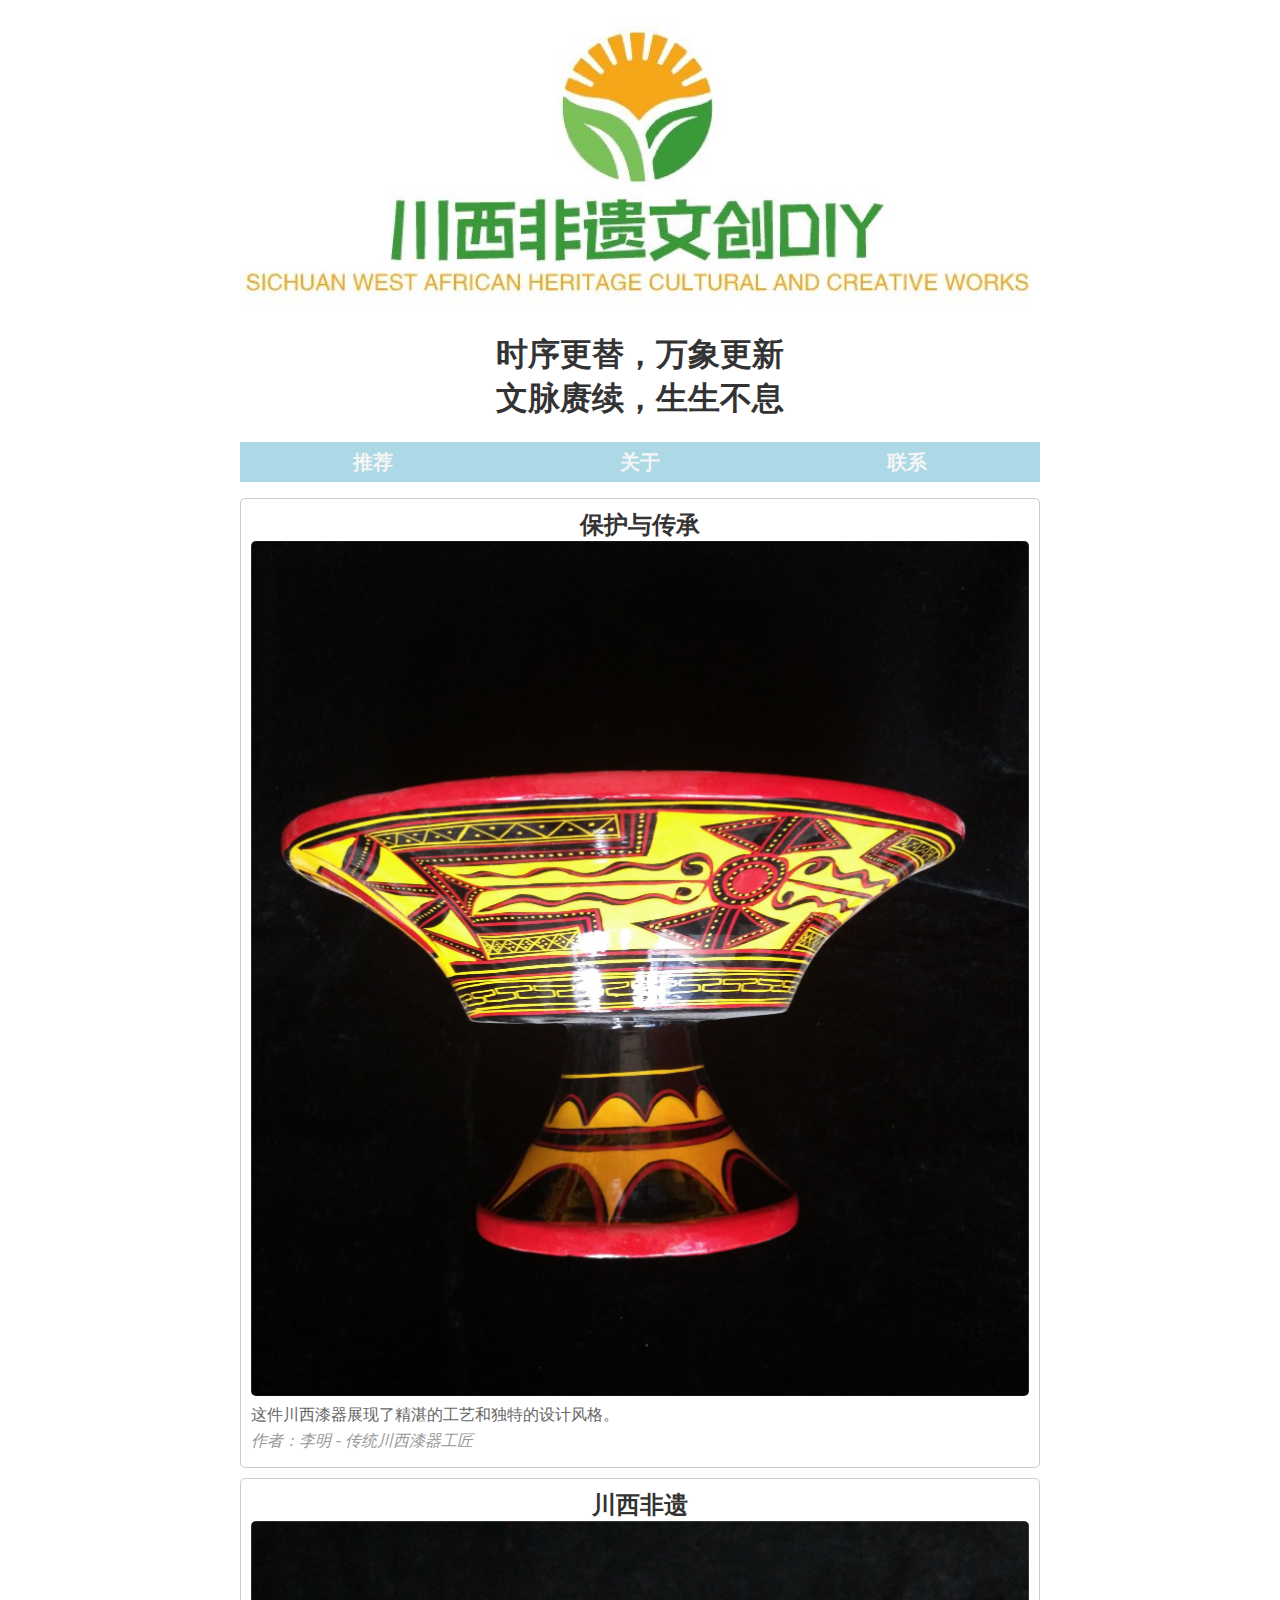
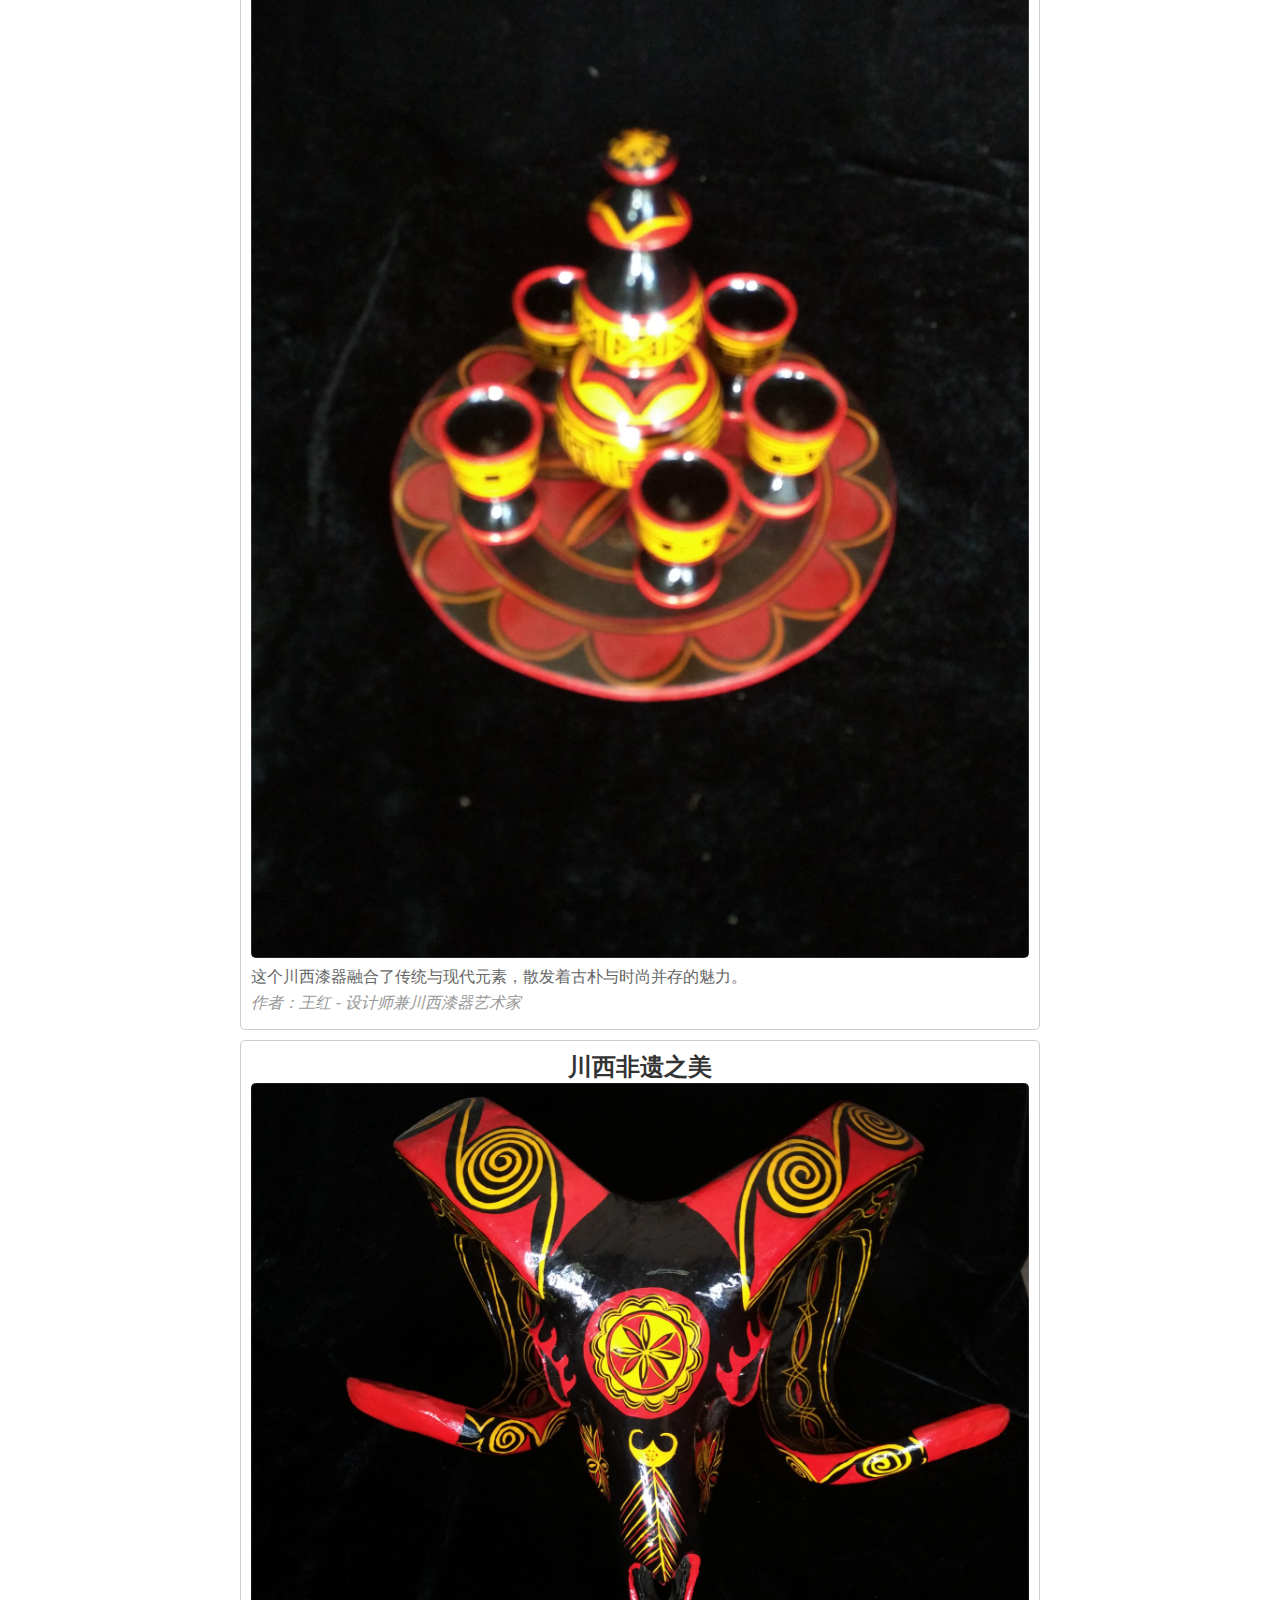
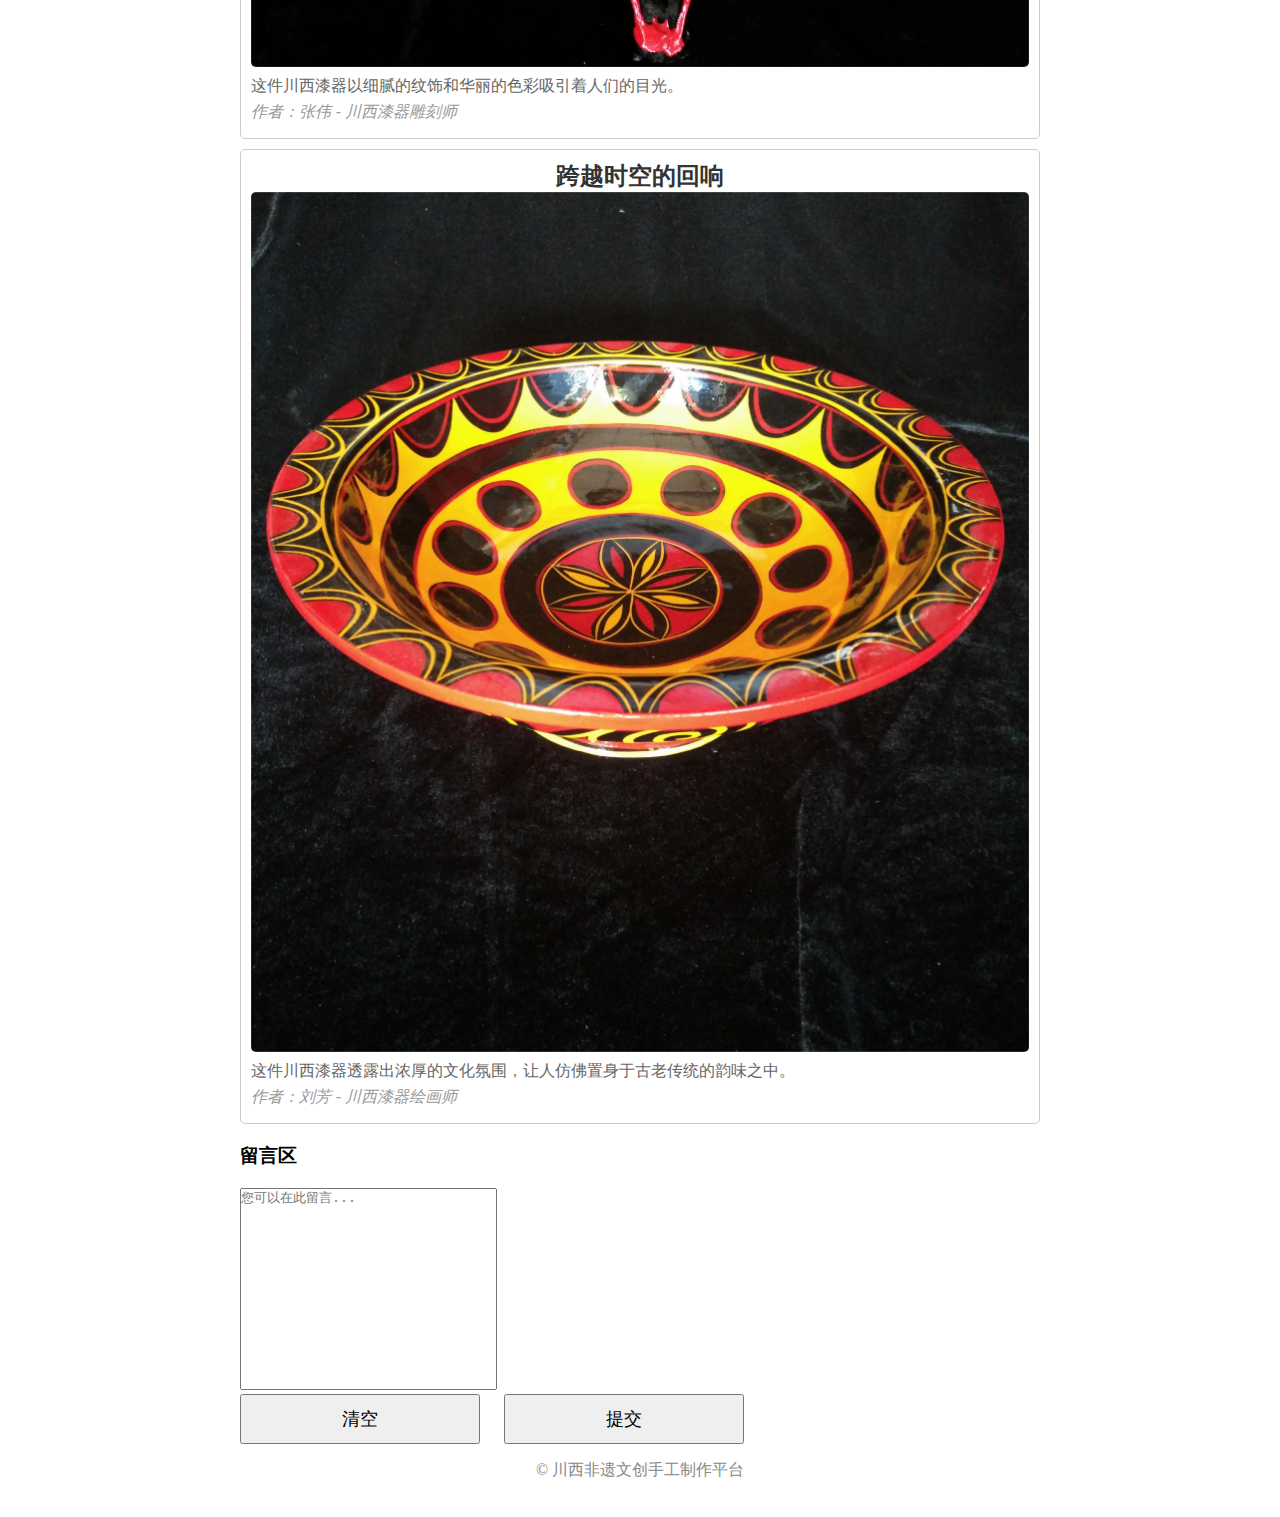
<file: index.html>
<!DOCTYPE html>
<html lang="en">
	<head>
		<meta charset="UTF-8">
		<meta name="viewport" content="width=device-width, initial-scale=1.0">
		<title>川西非遗文创手作平台</title>
		<link rel="stylesheet" href="styles.css">
		<link rel="icon" href="./imgs/icon.ico" type="image/x-icon">
	</head>
	<body>
		<div class="container">
			<div class="logo">
				<img src="./imgs/logo.jpg" alt="图片无法显示" / width="100%">
			</div>
			<h1>时序更替，万象更新<br>文脉赓续，生生不息</h1>
			<div class="navbar">
				<a href="./index.html" class="nav-link">推荐</a>
				<a href="./about.html" class="nav-link">关于</a>
				<a href="./contact.html" class="nav-link">联系</a>
			</div>
			<ul id="noteList" class="note-list"></ul>
			<form action="" method="" onsubmit="return submitTest();">
				<h3>留言区</h3>
				<textarea class="message" cols="30" rows="10" placeholder="您可以在此留言..."></textarea>
				<br><input type="reset" value="清空"/>
				<input type="submit" value="提交" />
			</form>
			<div class="footer">
				<p>&copy; 川西非遗文创手工制作平台</p>
			</div>
		</div>
		<script src="script.js"></script>
	</body>
</html>
</file>
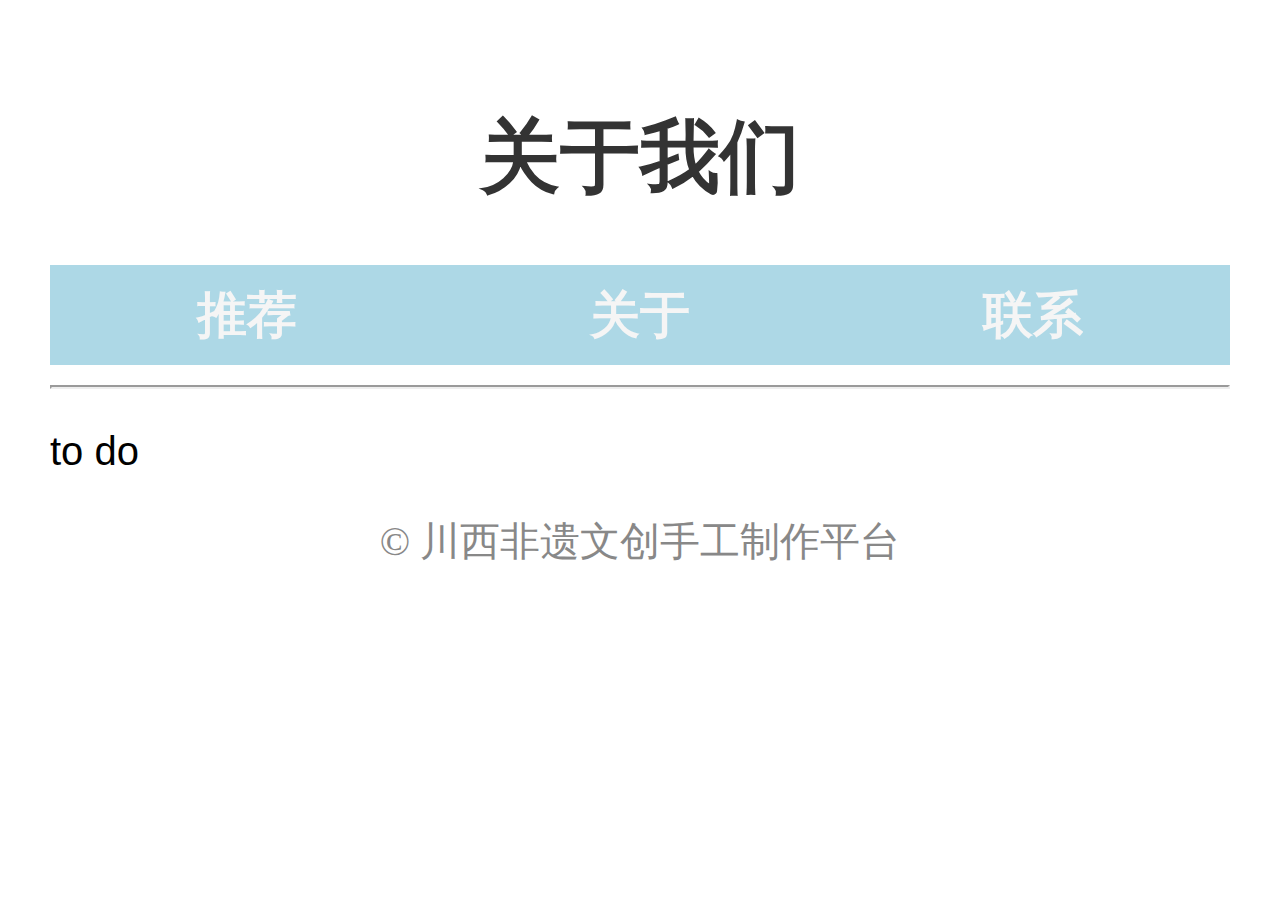
<file: about.html>
<!DOCTYPE html>
<html>

<head>
	<meta charset="utf-8">
	<title>关于</title>
	<link rel="stylesheet" href="styles.css" />
	<link rel="icon" href="./imgs/icon.ico" type="image/x-icon">
	<style>
		body {
			zoom: 2.5;
		}
	</style>
</head>

<body>
	<div class="container">
		<h1>关于我们</h1>
		<div class="navbar">
			<a href="./index.html" class="nav-link">推荐</a>
			<a href="./about.html" class="nav-link">关于</a>
			<a href="./contact.html" class="nav-link">联系</a>
		</div>
		<hr>
		<p>to do</p>
		<div class="footer">
			<p>&copy; 川西非遗文创手工制作平台</p>
		</div>
	</div>
</body>

</html>
</file>
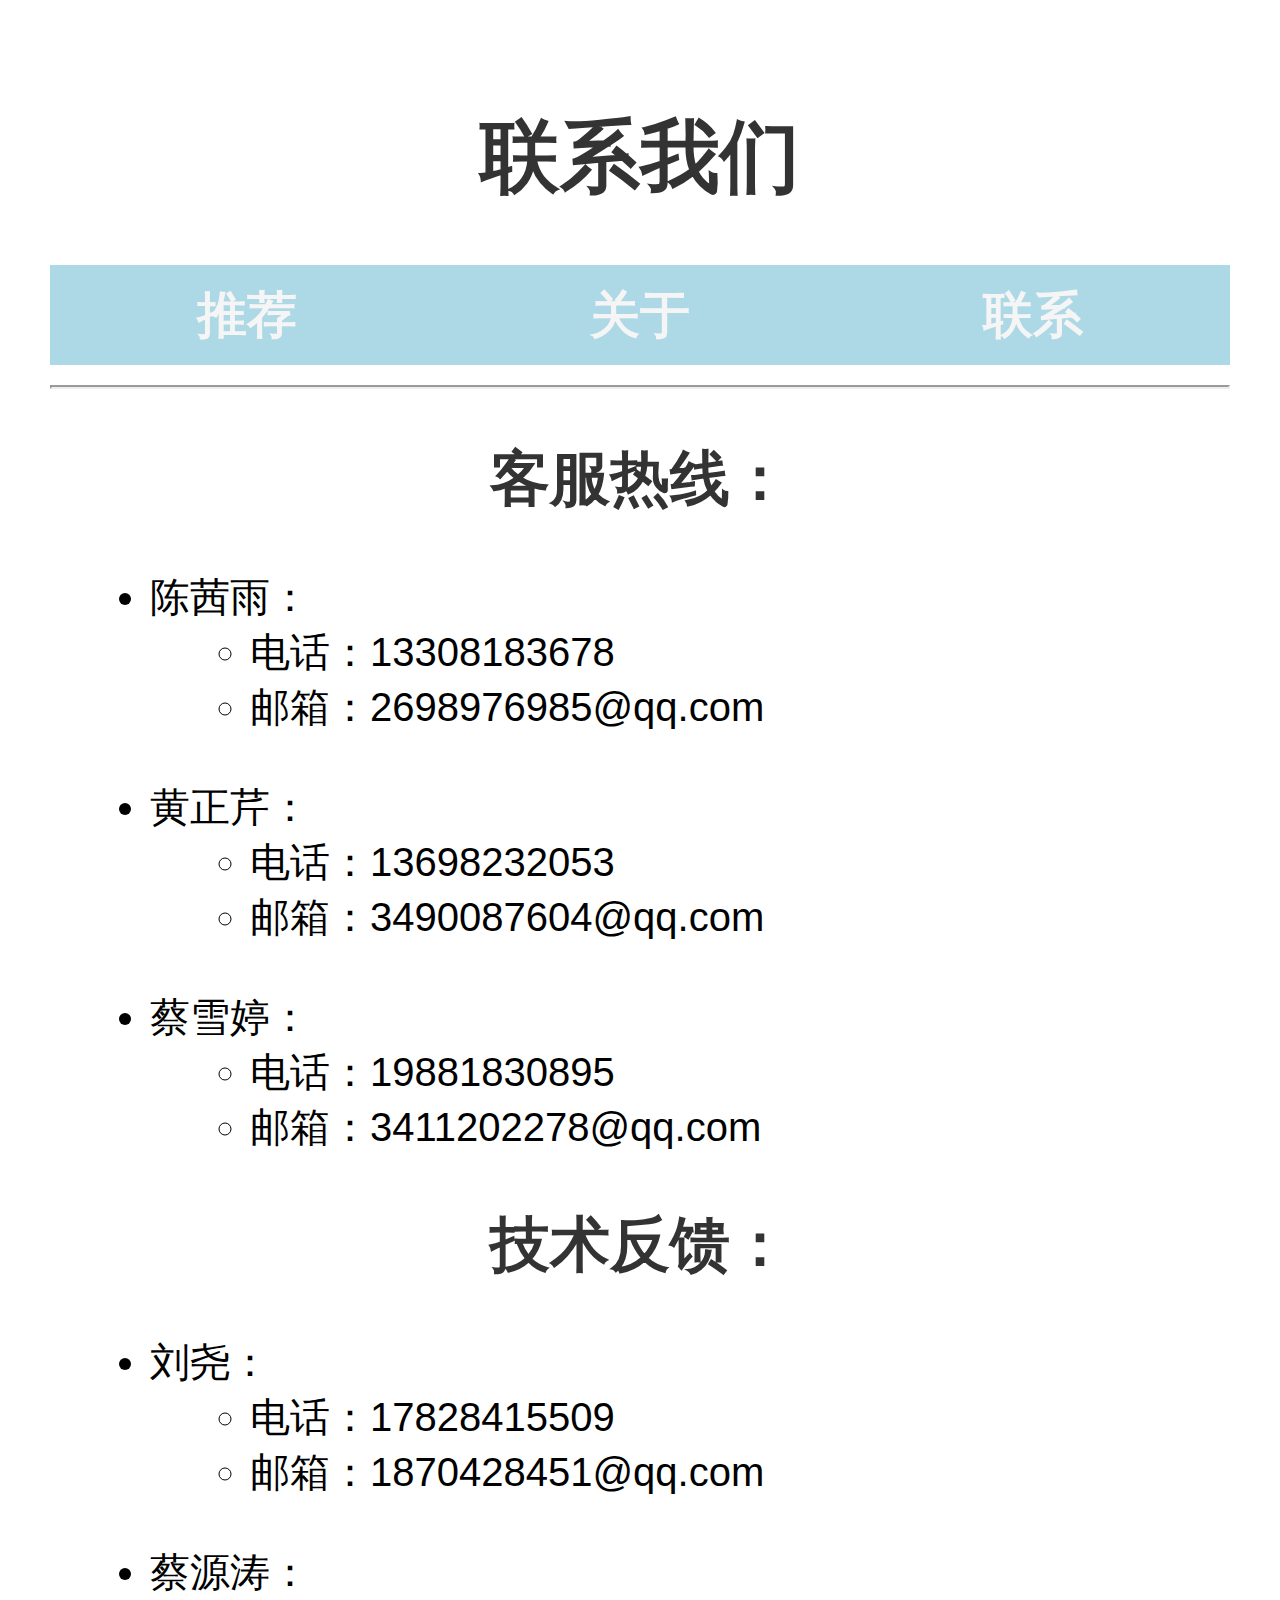
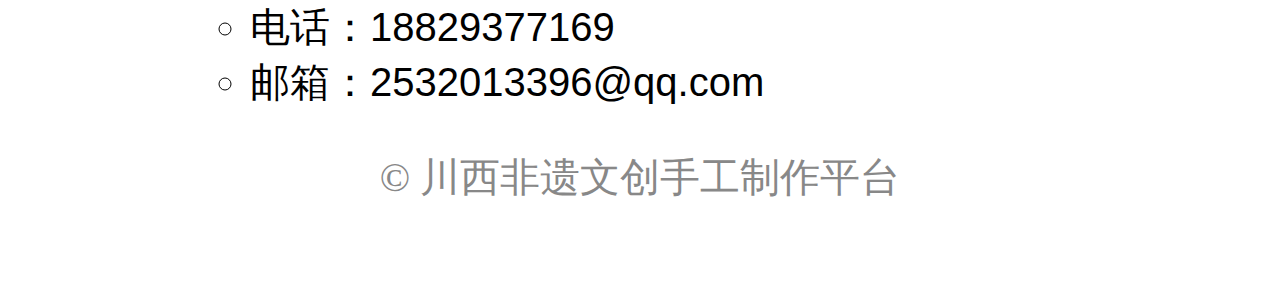
<file: contact.html>
<!DOCTYPE html>
<html>

<head>
	<meta charset="utf-8">
	<title>联系</title>
	<link rel="stylesheet" href="styles.css" />
	<link rel="icon" href="./imgs/icon.ico" type="image/x-icon">
	<style>
		body {
			zoom: 2.5;
		}
	</style>
</head>

<body>
	<div class="container">
		<h1>联系我们</h1>
		<div class="navbar">
			<a href="./index.html" class="nav-link">推荐</a>
			<a href="./about.html" class="nav-link">关于</a>
			<a href="./contact.html" class="nav-link">联系</a>
		</div>
		<hr>
		<div class="phone">
			<h2>客服热线：</h2>
			<ul>
				<li>陈茜雨：<ul>
						<li>电话：13308183678</li>
						<li>邮箱：2698976985@qq.com</li>
					</ul>
				</li><br>
				<li>黄正芹：<ul>
						<li>电话：13698232053</li>
						<li>邮箱：3490087604@qq.com</li>
					</ul>
				</li><br>
				<li>蔡雪婷：<ul>
						<li>电话：19881830895</li>
						<li>邮箱：3411202278@qq.com</li>
					</ul>
				</li>
			</ul>
			<h2>技术反馈：</h2>
			<ul>
				<li>刘尧：<ul>
						<li>电话：17828415509</li>
						<li>邮箱：1870428451@qq.com</li>
					</ul>
				</li><br>
				<li>蔡源涛：<ul>
						<li>电话：18829377169</li>
						<li>邮箱：2532013396@qq.com</li>
					</ul>
				</li>
			</ul>
		</div>
		<div class="footer">
			<p>&copy; 川西非遗文创手工制作平台</p>
		</div>
	</div>
</body>

</html>
</file>
<file: styles.css>
body {
	font-family: Arial, sans-serif;
	margin: 0;
	padding: 20px;
}

.footer p{
	text-align: center;
	color: #888;
	font-family: "楷体";
}

.message {
	resize: none;
	max-width: 800px;
	height: 200px;
	margin: 0;
	padding: 0;
}

.navbar {
	background-color: lightblue;
	text-align: center;
	display: flex;
	/* 使用弹性盒布局 */
	justify-content: space-around;
	/* 均匀分布链接 */
}

a.nav-link {
	height: 40px;
	width: 200px;
	line-height: 40px;
	font-weight: 700;
	font-size: 20px;
	color: whitesmoke;
	text-decoration: none;
	transition: color 0.3s, transform 0.3s;
}

.nav-link:hover {
	/* color: blue; */
	font-style: italic;
	transform: translateY(-2px);
	background-color: royalblue;
	position: relative;
}

.nav-link:active {
	color: red;
}

.container {
	max-width: 800px;
	margin: 0 auto;
}

.container input {
	font-weight: 500;
	font-size: 18px;
	margin-right: 20px;
	width: 30%;
	height: 50px;
}

h1,h2 {
	color: #333;
	text-align: center;
	margin: 20 0;
}

.note-list {
	list-style: none;
	padding: 0;
}

.note {
	border: 1px solid #ccc;
	border-radius: 5px;
	margin-bottom: 10px;
	padding: 10px;
}

.note h2 {
	margin: 0;
	color: #333;
}

.note p {
	margin: 5px 0;
	color: #666;
}

.note .author {
	font-style: italic;
	color: #999;
}

.note a {
	display: block;
	text-decoration: none;
	color: #333;
}

.note img {
	max-width: 100%;
	border-radius: 5px;
}
</file>
